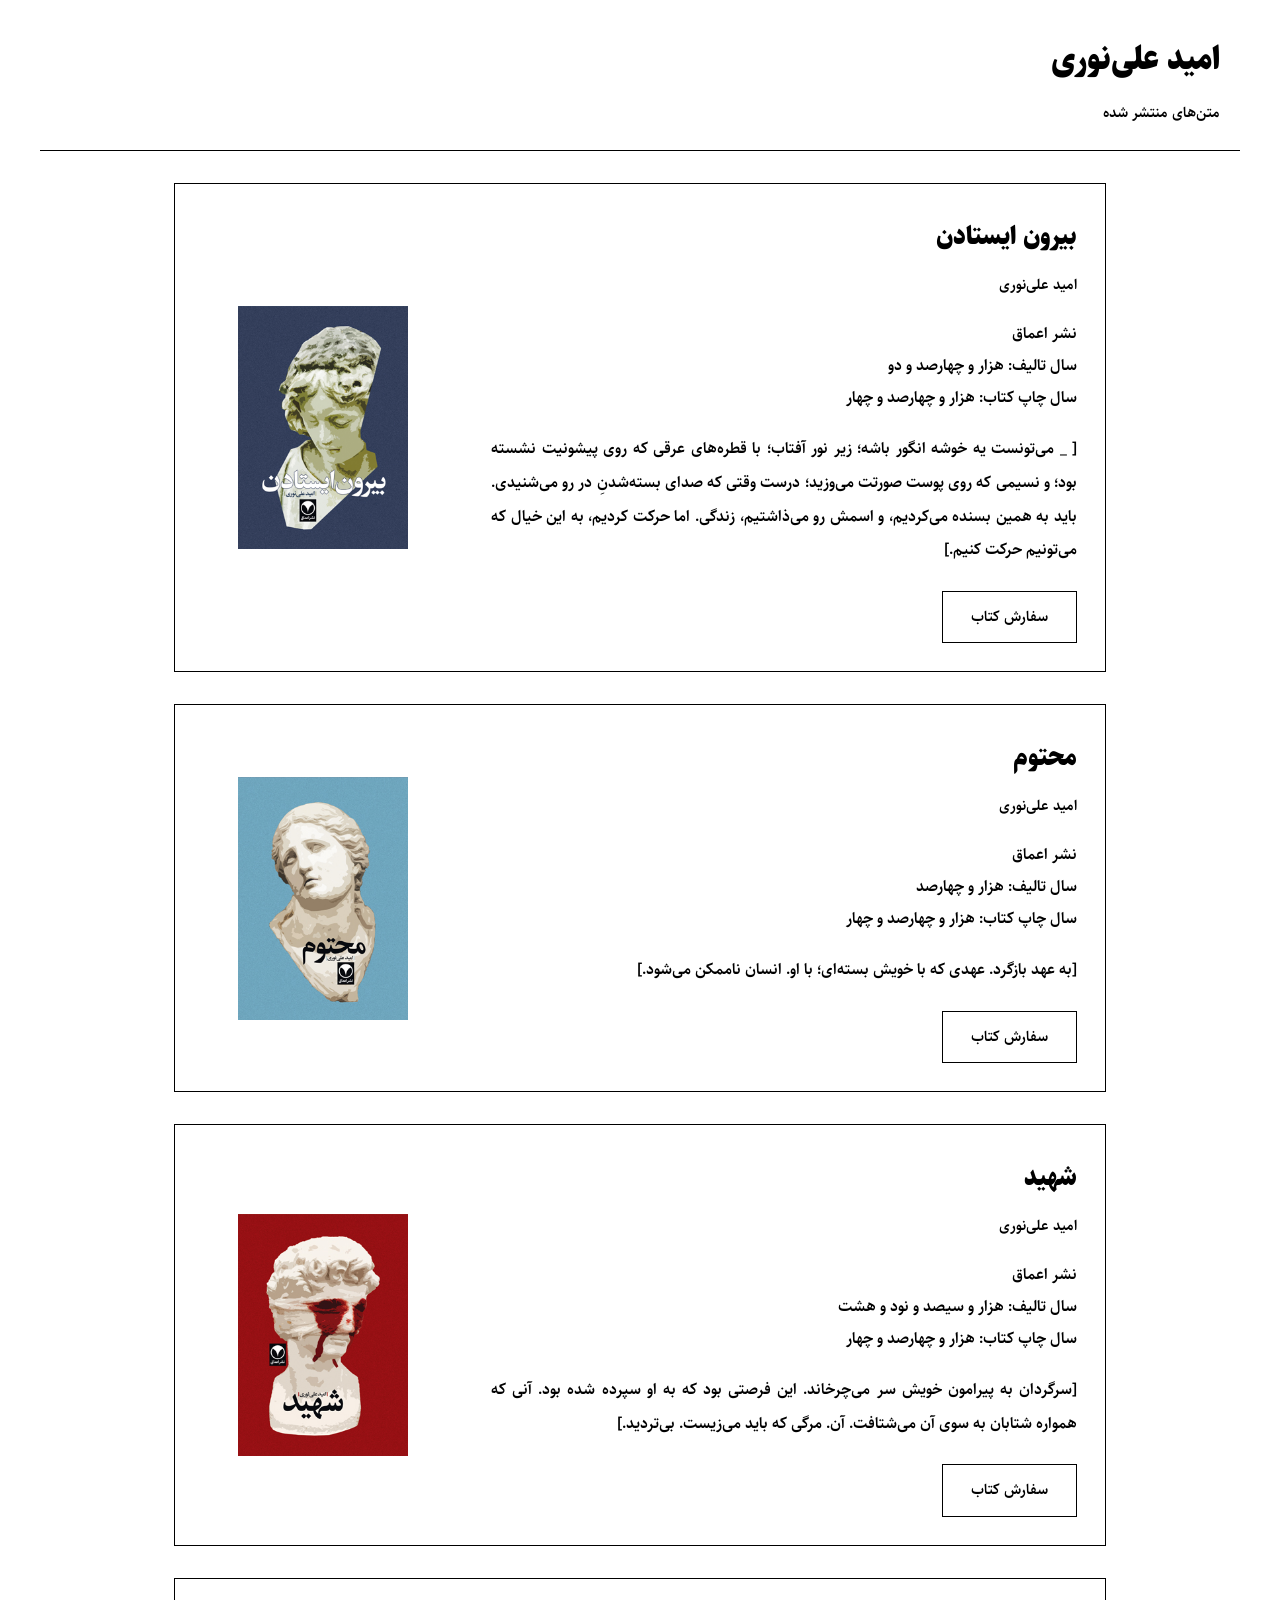
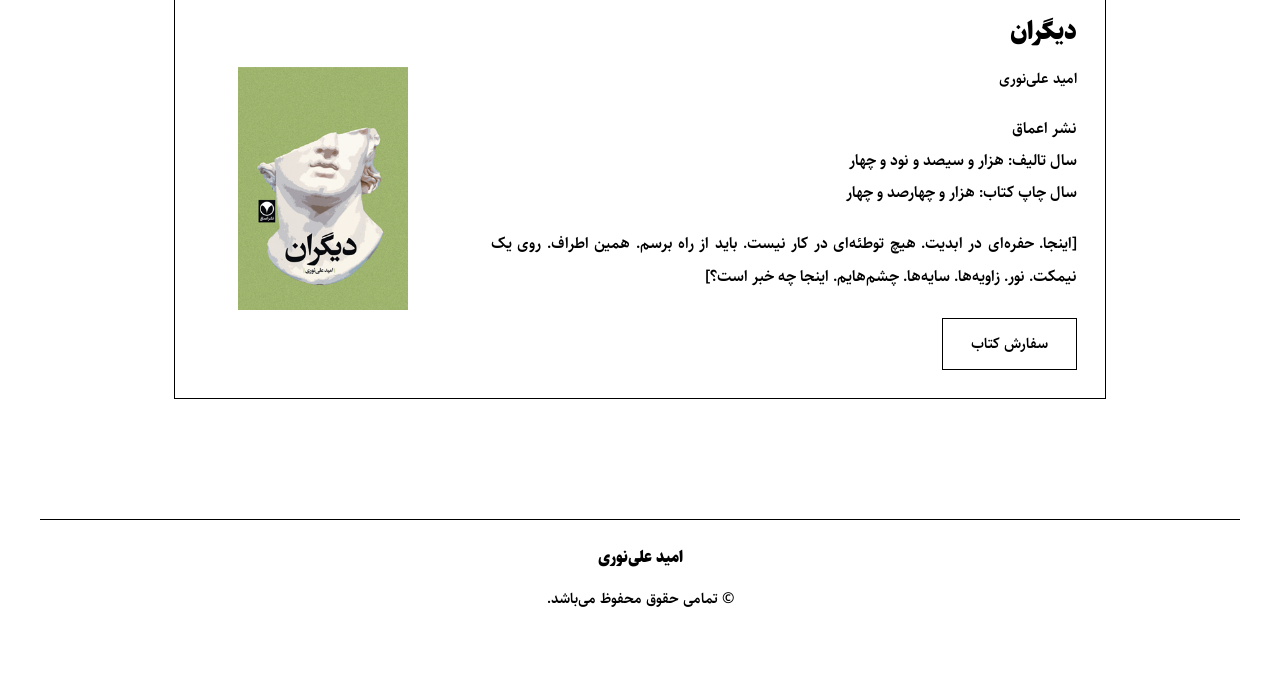
<file: index.html>
<!DOCTYPE html>
<html lang="fa" dir="rtl">
  
<head>

<meta charset="UTF-8">
<meta name="viewport" content="width=device-width, initial-scale=1">

<title>امید علی‌نوری | متن‌های منتشر شده</title>
<meta name="description" content="وبسایت شخصی امید علی‌نوری؛ کتاب‌های دیگران، شهید، محتوم و بیرون ایستادن">
<meta name="theme-color" content="#ffffff">

<link rel="icon" href="/favicon.ico" type="image/x-icon">
<link rel="apple-touch-icon" href="/apple-touch-icon.png">

<link rel="stylesheet" href="style.css">

<script defer src="https://cloud.umami.is/script.js" data-website-id="1e7e59ca-dcbd-4d76-a595-696aa9e10393"></script>

<script type="application/ld+json">
{
  "@context": "https://schema.org",
  "@type": "Person",
  "name": "امید علی‌نوری",
  "url": "https://omidalinoori.ir"
}
</script>
  
</head>

<body>

<header class="site-header">
  <a href="/" class="home-link">

<a href="/" class="header-link">

<h1>امید علی‌نوری</h1>

<p>متن‌های منتشر شده</p>

</a>

</header>
  </a>

<main class="container">

<section class="books">

<!-- کتاب -->

<article class="book-card">

<div class="book-image">

<img
src="Biroon Istadan.jpg"
alt="تصویر جلد کتاب بیرون ایستادن نوشته امید علی‌نوری"
loading="lazy">

</div>

<div class="book-info">

<h2>بیرون ایستادن</h2>

<p class="writer">

امید علی‌نوری

</p>

<p class="Publisher">
  <a href="https://amaagh.ir" style="color: inherit; text-decoration: none;">
    نشر اعماق
  </a>
</p>

<p class="Authorship">

سال تالیف: هزار و چهارصد و دو

</p>
  
<p class="Date">

سال چاپ کتاب: هزار و چهارصد و چهار

</p>

<p class="description">

[ _ می‌تونست یه خوشه انگور باشه؛ زیر نور آفتاب؛ با قطره‌های عرقی که روی پیشونیت نشسته بود؛ و نسیمی که روی پوست صورتت می‌وزید؛ درست وقتی که صدای بسته‌شدنِ در رو می‌شنیدی. باید به همین بسنده می‌کردیم، و اسمش رو می‌ذاشتیم، زندگی.
اما حرکت کردیم، به این خیال که می‌تونیم حرکت کنیم.]

</p>

<a
href="https://basalam.com/farhikhtar/product/52152531"
class="button">

سفارش کتاب

</a>

</div>

</article>

<!-- پایان کتاب -->

<!-- کتاب -->

<article class="book-card">

<div class="book-image">

<img
src="Mahtoom.jpg"
alt="تصویر جلد کتاب محتوم نوشته امید علی‌نوری"
loading="lazy">

</div>

<div class="book-info">

<h2>محتوم</h2>

<p class="writer">

امید علی‌نوری

</p>

<p class="Publisher">
  <a href="https://amaagh.ir" style="color: inherit; text-decoration: none;">
    نشر اعماق
  </a>
</p>

<p class="Authorship">

سال تالیف: هزار و چهارصد

</p>
  
<p class="Date">

سال چاپ کتاب: هزار و چهارصد و چهار

</p>

<p class="description">

[به عهد بازگرد. عهدی که با خویش بسته‌ای؛ با او. انسان ناممکن می‌شود.]

</p>

<a
href="https://basalam.com/farhikhtar/product/52152243"
class="button">

سفارش کتاب

</a>

</div>

</article>

<!-- پایان کتاب -->

<!-- کتاب -->

<article class="book-card">

<div class="book-image">

<img
src="Shahid.jpg"
alt="تصویر جلد کتاب شهید نوشته امید علی‌نوری"
loading="lazy">

</div>

<div class="book-info">

<h2>شهید</h2>

<p class="writer">

امید علی‌نوری

</p>

<p class="Publisher">
  <a href="https://amaagh.ir" style="color: inherit; text-decoration: none;">
    نشر اعماق
  </a>
</p>

<p class="Authorship">

سال تالیف: هزار و سیصد و نود و هشت

</p>
  
<p class="Date">

سال چاپ کتاب: هزار و چهارصد و چهار

</p>

<p class="description">

[سرگردان به پیرامون خویش سر می‌چرخاند. این فرصتی بود که به او سپرده شده بود. آنی که همواره شتابان به سوی آن می‌شتافت. آن. مرگی که باید می‌زیست. بی‌تردید.]

</p>

<a
href="https://basalam.com/farhikhtar/product/52149250"
class="button">

سفارش کتاب

</a>

</div>

</article>

<!-- پایان کتاب -->

<!-- کتاب -->

<article class="book-card">

<div class="book-image">

<img
src="Digaran.jpg"
alt="تصویر جلد کتاب دیگران نوشته امید علی‌نوری"
loading="lazy">

</div>

<div class="book-info">

<h2>دیگران</h2>

<p class="writer">

امید علی‌نوری

</p>

<p class="Publisher">
  <a href="https://amaagh.ir" style="color: inherit; text-decoration: none;">
    نشر اعماق
  </a>
</p>

<p class="Authorship">

سال تالیف: هزار و سیصد و نود و چهار

</p>

<p class="Date">

سال چاپ کتاب: هزار و چهارصد و چهار

</p>

<p class="description">

[اینجا. حفره‌ای در ابدیت. هیچ توطئه‌ای در کار نیست. باید از راه برسم. همین اطراف. روی یک نیمکت. نور. زاویه‌ها. سایه‌ها. چشم‌هایم. اینجا چه خبر است؟]

</p>

<a
href="https://basalam.com/farhikhtar/product/52148249"
class="button">

سفارش کتاب

</a>

</div>

</article>

<!-- پایان کتاب -->

</section>

</main>

<footer class="site-footer">

<a href="/">امید علی‌نوری</a>

<p>© تمامی حقوق محفوظ می‌باشد.</p>

</footer>

<script src="script.js"></script>
  
</body>

</html>
</file>
<file: style.css>
/* ===========================
   امید علی‌نوری
   style.css
=========================== */

@font-face{
font-family:"Sahel";
src:url("Sahel-SemiBold.woff2") format("woff2");
font-weight:400;
font-style:normal;
font-display:swap;
}

@font-face{
font-family:"Sahel";
src:url("Sahel-Black.woff2") format("woff2");
font-weight:700;
font-style:normal;
font-display:swap;
}

:root{

--background:#ffffff;
--card:#ffffff;
--text:#000000;
--muted:#000000;
--border:#000000;
--button:#ffffff;

--container:980px;

--radius:0;

--space-1:8px;
--space-2:16px;
--space-3:24px;
--space-4:36px;
--space-5:48px;

}



*{

margin:0;

padding:0;

box-sizing:border-box;

}

html{

scroll-behavior:smooth;

}

body{

background:var(--background);

color:var(--text);

font-family:"Sahel",Tahoma,Arial,sans-serif;

line-height:2;

direction:rtl;

}

img{

display:block;

max-width:100%;

height:auto;

}

a{

color:inherit;

text-decoration:none;

}

.container{

max-width:var(--container);

margin:auto;

padding:0 var(--space-3);

}

.site-header{
max-width:1200px;
margin:0 auto;
padding:28px 20px 22px;
text-align:right;
border-bottom:1px solid #000;
}

.site-header h1{
margin:0;
font-size:2rem;
font-weight:700;
text-align:right;
color:#000;
}

.site-header p{
margin:6px 0 0;
font-size:.95rem;
text-align:right;
color:#000;
}

.books{
display:flex;
flex-direction:column;
gap:32px;
padding-top:32px;
padding-bottom:70px;
}

.book-card{
display:flex;
flex-direction:row-reverse;
align-items:center;
justify-content:space-between;
gap:48px;
max-width:1200px;
width:100%;
margin:0px auto;
padding:28px;
border:1px solid #000;
background:#fff;
min-height:320px;
}

.book-image{

width:240px;

flex-shrink:0;

display:flex;

justify-content:center;

align-items:center;

}

.book-image img{

width:170px;

height:auto;

}
.book-info{
flex:1;
width:560px;
display:flex;
flex-direction:column;
align-items:flex-start;
justify-content:flex-start;
text-align:right;
}

.book-info h2{

font-size:1.55rem;

font-weight:700;

margin-bottom:8px;

color:var(--text);

}

.writer{

font-size:.95rem;

color:var(--muted);

margin-bottom:18px;

}

.description{
width:100%;
margin:18px 0 24px;
text-align:justify;
text-align-last:right;
line-height:2.1;
}

.button{

display:inline-flex;

align-items:center;

justify-content:center;

padding:10px 28px;

background:var(--button);

border:1px solid var(--border);

color:var(--text);

font-size:.95rem;

font-weight:400;

cursor:pointer;

user-select:none;

}

.button:hover{

cursor:pointer;

}

.button:visited{

color:var(--text);

}

.button:focus{

outline:none;

}

.site-footer{

padding:45px 20px 55px;

text-align:center;

border-top:1px solid var(--border);

}

.site-footer a{

font-size:1rem;

font-weight:700;

}

@media (max-width:768px){

.site-header{

padding:45px 20px 40px;

}

.container{

padding:0 18px;

}

.book-card{

flex-direction:column;

align-items:center;

gap:24px;

padding:24px;

}

.book-image{

width:100%;

}

.book-image img{

width:180px;

}

.book-info{

width:100%;

align-items:flex-start;

}

.book-info h2{

width:100%;

}

.writer{

width:100%;

}

.description{

width:100%;

text-align:justify;

text-align-last:right;

}

.button{

align-self:flex-start;

}

}

@media (max-width:480px){

.site-header h1{

font-size:1.7rem;

}

.site-header p{

font-size:.9rem;

}

.book-card{

padding:18px;

}

.book-image img{

width:155px;

}

.book-info h2{

font-size:1.3rem;

}

.description{

font-size:.95rem;

line-height:2;

}

.button{

padding:9px 24px;

font-size:.9rem;

}

}
```
.home-link{
display:block;
text-decoration:none;
color:inherit;
}

.site-footer{

max-width:1200px;

margin:50px auto 30px;

padding-top:22px;

border-top:1px solid #000;

text-align:center;

}

.site-footer p{

margin-top:10px;

font-size:.95rem;

color:#000;

}

.button{

background:#fff;

border:1px solid #000;

color:#000;

}

.button:hover{

cursor:pointer;

}

body{

background:#fff;

color:#000;

}
</file>
